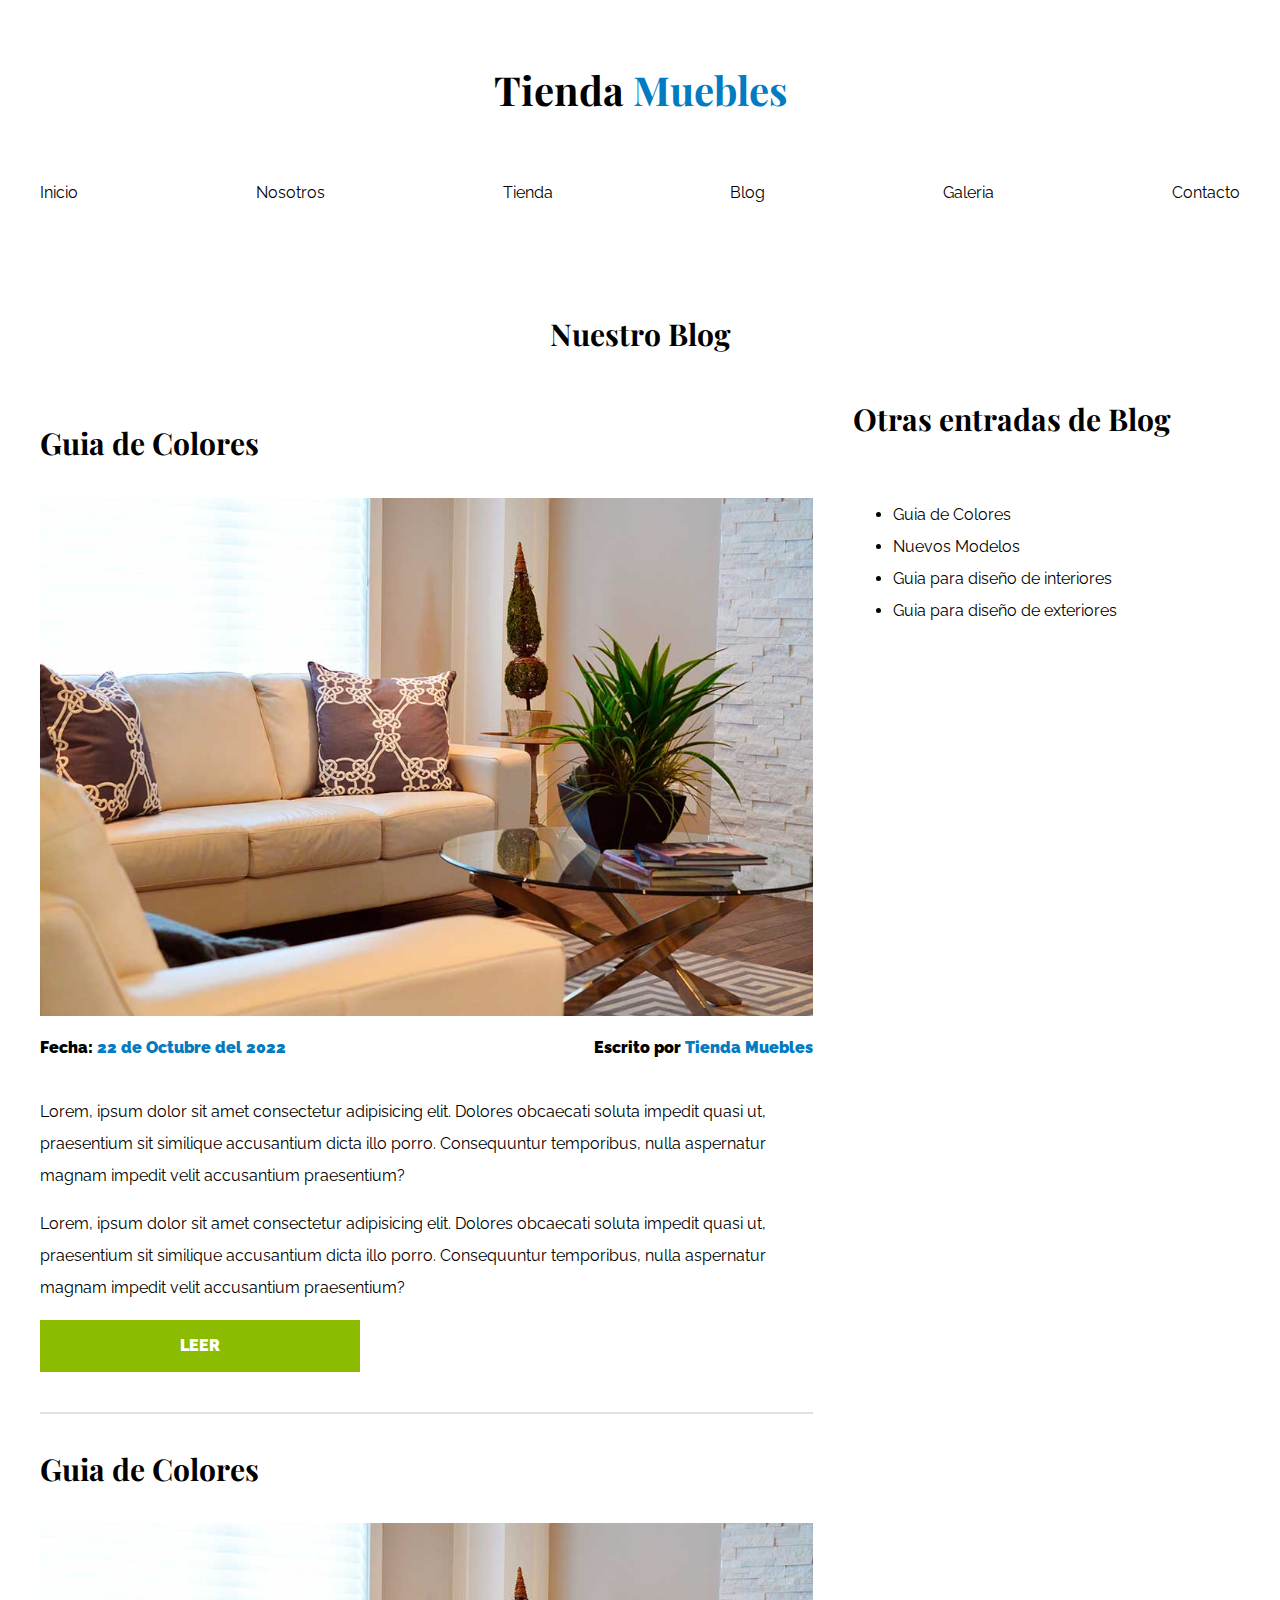
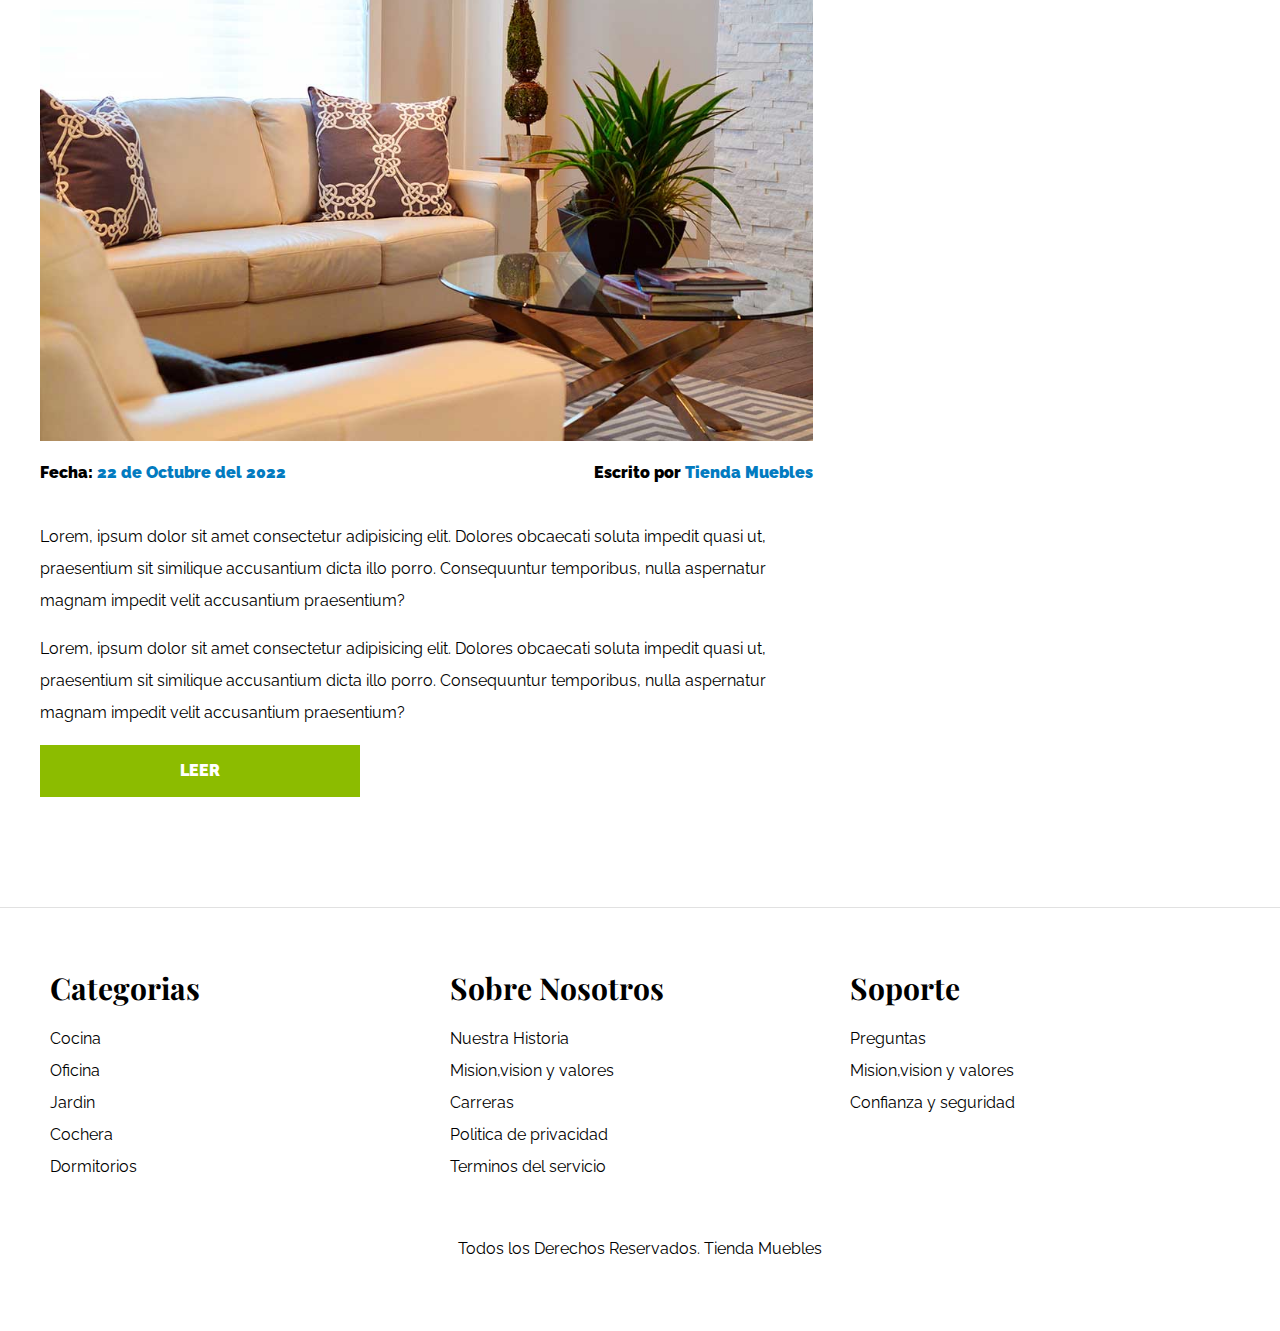
<file: Ecommerce/blog.html>
<!DOCTYPE html>
<html lang="en">
<head>
    <meta charset="UTF-8">
    <meta http-equiv="X-UA-Compatible" content="IE=edge">
    <meta name="viewport" content="width=device-width, initial-scale=1.0">
    <title>Ecommerce - Blog</title>
    <link rel="stylesheet" href="normalize.css">
    <link rel="preconnect" href="https://fonts.googleapis.com">
    <link rel="preconnect" href="https://fonts.gstatic.com" crossorigin>
    <link href="https://fonts.googleapis.com/css2?family=Playfair+Display:wght@700&family=Raleway:wght@400;700;900&display=swap" rel="stylesheet">
    <link href="https://fonts.googleapis.com/css2?family=Raleway:wght@400;700;900&display=swap" rel="stylesheet">
    <link rel="stylesheet" href="estilos.css">
</head>
<body>

    <header>
        <h1 class="nombre-sitio">Tienda <span>Muebles</span></h1>
    </header>
    <div class="contenedor-navegacion">
        <nav class="navegacion-principal contenedor">
            <a href="index.html">Inicio</a>
            <a href="nosotros.html">Nosotros</a>
            <a href="tienda.html">Tienda</a>
            <a href="blog.html">Blog</a>
            <a href="galeria.html">Galeria</a>
            <a href="contacto.html">Contacto</a>
            </nav>
    </div>


<main class="contenido-principal contenedor">
    <h2 class="text-center">Nuestro Blog</h2>

    <section class="contenedor-blog">
        <div class="blog">
            <article class="entrada">
                <header>
                    <h2>Guia de Colores</h2>
                </header>

                <div class="imagen">
                    <img src="img/nosotros.jpg" alt="Imagen Blog">
                </div>

                <div class="entrada-meta">
                    <p>Fecha: <span>22 de Octubre del 2022</span></p>
                    <p>Escrito por <span>Tienda Muebles</span></p>
                </div>

                <div class="entrada-blog">
                    <p>
                        Lorem, ipsum dolor sit amet 
                        consectetur adipisicing elit. Dolores obcaecati soluta impedit quasi ut, praesentium 
                        sit similique accusantium dicta illo porro. Consequuntur temporibus, 
                        nulla aspernatur magnam impedit velit accusantium praesentium?
                    </p>

                    <p>
                        Lorem, ipsum dolor sit amet 
                        consectetur adipisicing elit. Dolores obcaecati soluta impedit quasi ut, praesentium 
                        sit similique accusantium dicta illo porro. Consequuntur temporibus, 
                        nulla aspernatur magnam impedit velit accusantium praesentium?
                    </p>
                </div>

                <a href="entrada.html" class="btn max-width-30">Leer</a>
            </article>

            <article class="entrada">
                <header>
                    <h2>Guia de Colores</h2>
                </header>

                <div class="imagen">
                    <img src="img/nosotros.jpg" alt="Imagen Blog">
                </div>

                <div class="entrada-meta">
                    <p>Fecha: <span>22 de Octubre del 2022</span></p>
                    <p>Escrito por <span>Tienda Muebles</span></p>
                </div>

                <div class="entrada-blog">
                    <p>
                        Lorem, ipsum dolor sit amet 
                        consectetur adipisicing elit. Dolores obcaecati soluta impedit quasi ut, praesentium 
                        sit similique accusantium dicta illo porro. Consequuntur temporibus, 
                        nulla aspernatur magnam impedit velit accusantium praesentium?
                    </p>

                    <p>
                        Lorem, ipsum dolor sit amet 
                        consectetur adipisicing elit. Dolores obcaecati soluta impedit quasi ut, praesentium 
                        sit similique accusantium dicta illo porro. Consequuntur temporibus, 
                        nulla aspernatur magnam impedit velit accusantium praesentium?
                    </p>
                </div>

                <a href="entrada.html" class="btn max-width-30">Leer</a>

            </article>

        </div>
    

    <aside>
        <h3>Otras entradas de Blog</h3>

        <ul>
            <li>
                <a href="entrada.html">Guia de Colores</a>
            </li>
            <li>
                <a href="entrada.html">Nuevos Modelos</a>
            </li>
            <li>
                <a href="entrada.html">Guia para diseño de interiores</a>
            </li>
            <li>
                <a href="entrada.html">Guia para diseño de exteriores</a>
            </li>
        </ul>
    </aside>

</section>
</main>

    <!---->
        <footer class="site-footer">
                <div class="grid-footer contenedor">
                <div>
                    <h3>Categorias</h3>

                    <nav class="footer-menu">
                        <a href="#">Cocina</a>
                        <a href="#">Oficina</a>
                        <a href="#">Jardin</a>
                        <a href="#">Cochera</a>
                        <a href="#">Dormitorios</a>
                    </nav>
                </div>
                <div>
                    <h3>Sobre Nosotros</h3>

                    <nav class="footer-menu">
                        <a href="#">Nuestra Historia</a>
                        <a href="#">Mision,vision y valores</a>
                        <a href="#">Carreras</a>
                        <a href="#">Politica de privacidad</a>
                        <a href="#">Terminos del servicio</a>
                    </nav>
                </div>
                <div>
                    <h3>Soporte</h3>

                    <nav class="footer-menu">
                        <a href="#">Preguntas </a>
                        <a href="#">Mision,vision y valores</a>
                        <a href="#">Confianza y seguridad</a>
                    </nav>
                </div>
            </div>
            <p class="copyright">Todos los Derechos Reservados. Tienda Muebles</p>
        </footer>
    
</body>
</html>
</file>
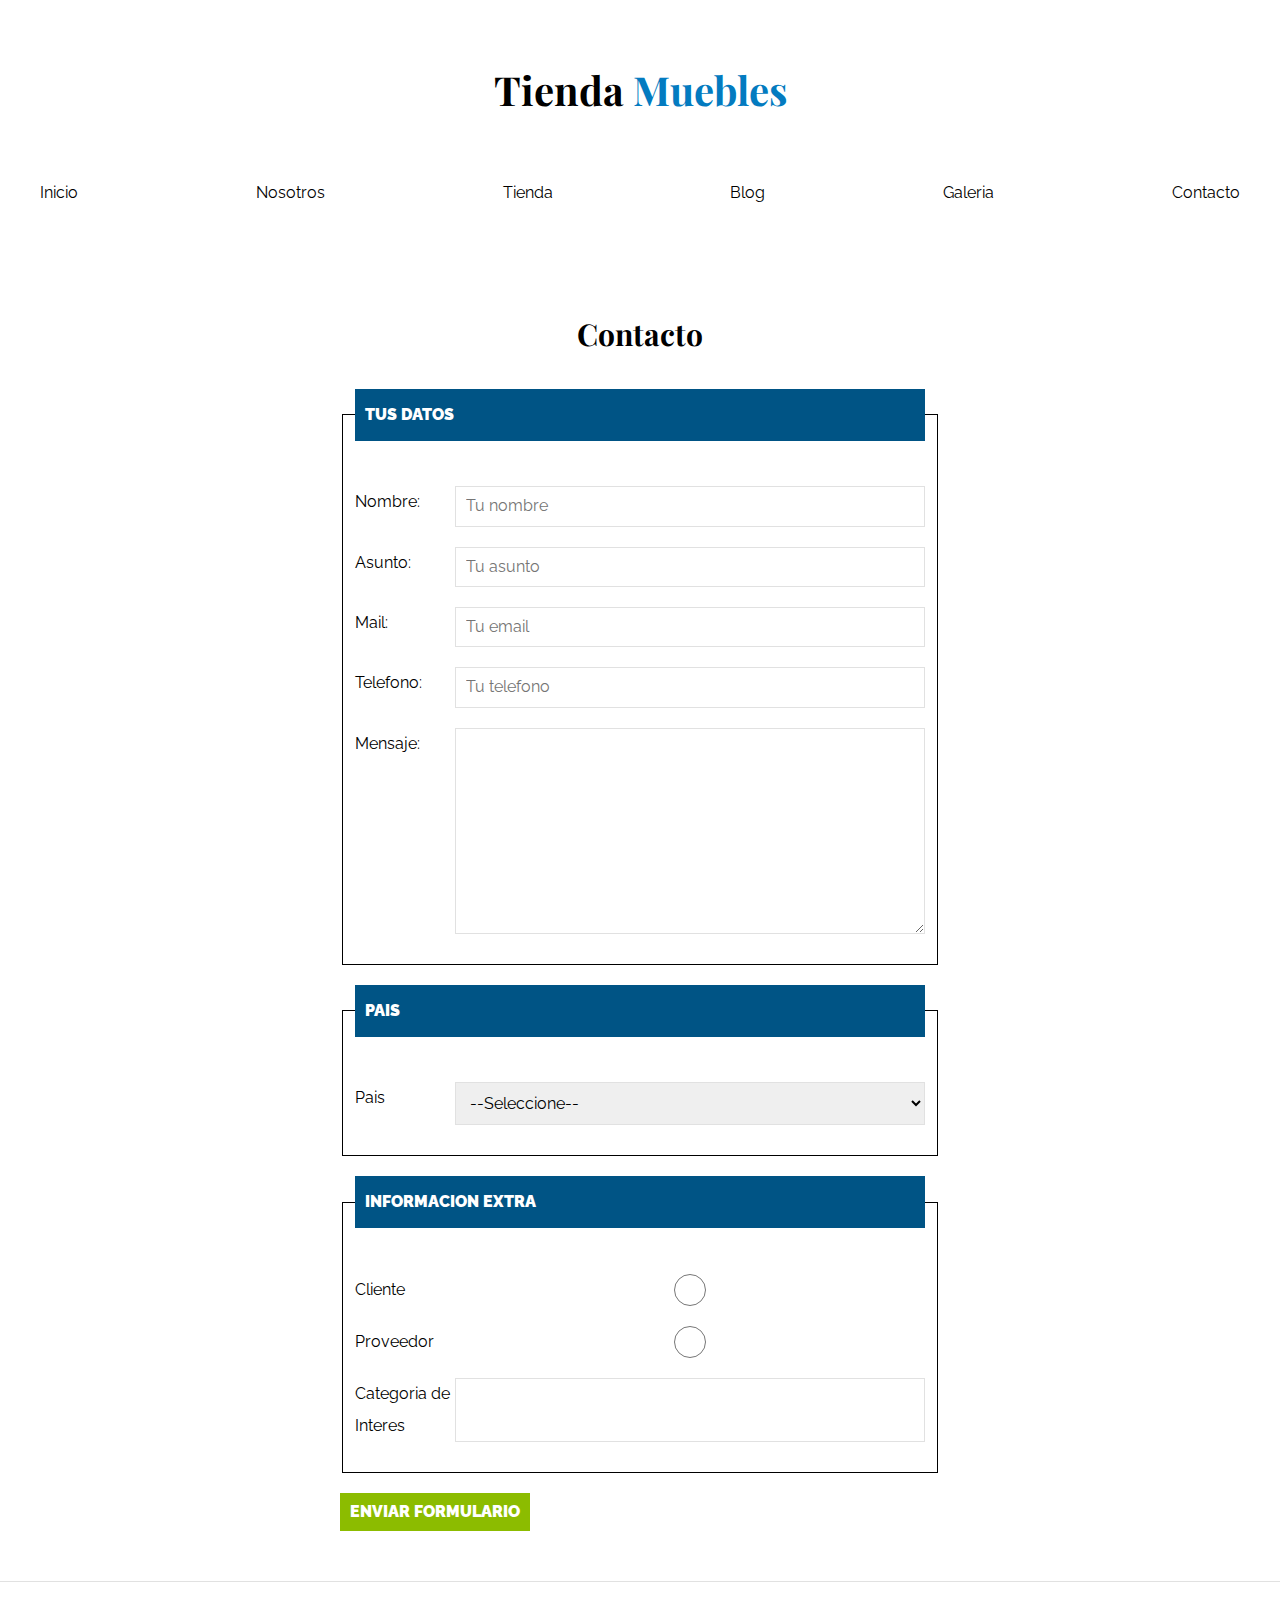
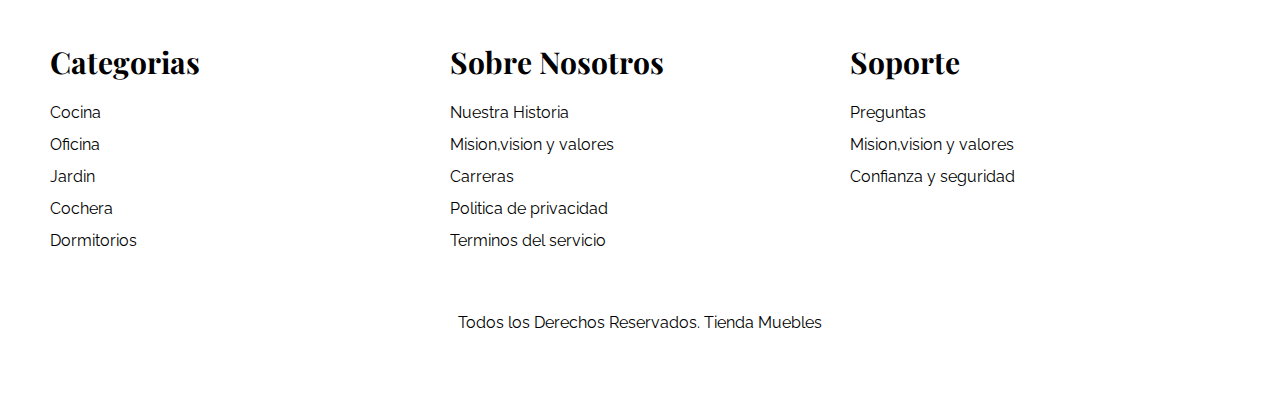
<file: Ecommerce/contacto.html>
<!DOCTYPE html>
<html lang="en">
<head>
    <meta charset="UTF-8">
    <meta http-equiv="X-UA-Compatible" content="IE=edge">
    <meta name="viewport" content="width=device-width, initial-scale=1.0">
    <title>Ecommerce - Contacto</title>
    <link rel="stylesheet" href="normalize.css">
    <link rel="preconnect" href="https://fonts.googleapis.com">
    <link rel="preconnect" href="https://fonts.gstatic.com" crossorigin>
    <link href="https://fonts.googleapis.com/css2?family=Playfair+Display:wght@700&family=Raleway:wght@400;700;900&display=swap" rel="stylesheet">
    <link href="https://fonts.googleapis.com/css2?family=Raleway:wght@400;700;900&display=swap" rel="stylesheet">
    <link rel="stylesheet" href="estilos.css">
</head>
<body>

    <header>
        <h1 class="nombre-sitio">Tienda <span>Muebles</span></h1>
    </header>
    <div class="contenedor-navegacion">
        <nav class="navegacion-principal contenedor">
            <a href="index.html">Inicio</a>
            <a href="nosotros.html">Nosotros</a>
            <a href="tienda.html">Tienda</a>
            <a href="blog.html">Blog</a>
            <a href="galeria.html">Galeria</a>
            <a href="contacto.html">Contacto</a>
            </nav>
    </div>


<main class="contenido-principal contenedor">
    <h2 class="text-center">Contacto</h2>

    <form action="" class="formulario">

        <fieldset>
            <legend>Tus datos</legend>

                <div class="campo">
                    <label for="nombre">Nombre:</label>
                    <input  class="input"value=""  id="nombre" type="text" placeholder="Tu nombre" required/>
                </div>

                <div class="campo">
                    <label for="asunto">Asunto:</label>
                    <input class="input" id="asunto" type="text" placeholder="Tu asunto"/>
                </div>

                <div class="campo">
                    <label for="mail">Mail:</label>
                    <input  class="input" id="mail" type="email" placeholder="Tu email"/>
                </div>

                <div class="campo">
                    <label for="tel">Telefono:</label>
                    <input class="input" id="tel" type="tel" placeholder="Tu telefono"/>
                </div>

                <div class="campo">
                    <label for="mensaje">Mensaje:</label>
                   <textarea  class="input" name="" id="mensaje" cols="50" rows="10"></textarea>
                </div>
        </fieldset>

        <fieldset>
            <legend>Pais</legend>

            <div class="campo">
                <label for="pais">Pais</label>  

                <select class="input" name="" id="pais">
                    <option value="">--Seleccione--</option>
                    <option value="arg">Argentina</option>
                    <option value="cl">Chile</option>
                    <option value="pr">Peru</option>
                </select>
            </div>
        </fieldset>

        <fieldset>
            <legend>Informacion Extra</legend>
            
            <div class="campo">
                <label for="cliente">Cliente</label>
                <input  class="input" type="radio" id="cliente" name="tipo" value="cliente">
            </div>

            <div class="campo">
                <label for="proveedor">Proveedor</label>
                <input class="input" type="radio" id="proveedor" name="tipo" value="proveedor">
            </div>

            <div class="campo">
                <label for="categoria">Categoria de Interes</label>
                <input class="input"  list="categorias" name="categorias">
                <datalist  id="categorias">
                   <option value="cocina">
                   <option value="exterior">
                   <option value="oficina">
                </datalist>
            </div>
        </fieldset>
        <input  class="input btn"type="submit" value="Enviar Formulario">
    </form>
</main>

    <!---->
        <footer class="site-footer">
                <div class="grid-footer contenedor">
                <div>
                    <h3>Categorias</h3>

                    <nav class="footer-menu">
                        <a href="#">Cocina</a>
                        <a href="#">Oficina</a>
                        <a href="#">Jardin</a>
                        <a href="#">Cochera</a>
                        <a href="#">Dormitorios</a>
                    </nav>
                </div>
                <div>
                    <h3>Sobre Nosotros</h3>

                    <nav class="footer-menu">
                        <a href="#">Nuestra Historia</a>
                        <a href="#">Mision,vision y valores</a>
                        <a href="#">Carreras</a>
                        <a href="#">Politica de privacidad</a>
                        <a href="#">Terminos del servicio</a>
                    </nav>
                </div>
                <div>
                    <h3>Soporte</h3>

                    <nav class="footer-menu">
                        <a href="#">Preguntas </a>
                        <a href="#">Mision,vision y valores</a>
                        <a href="#">Confianza y seguridad</a>
                    </nav>
                </div>
            </div>
            <p class="copyright">Todos los Derechos Reservados. Tienda Muebles</p>
        </footer>
    
</body>
</html>
</file>
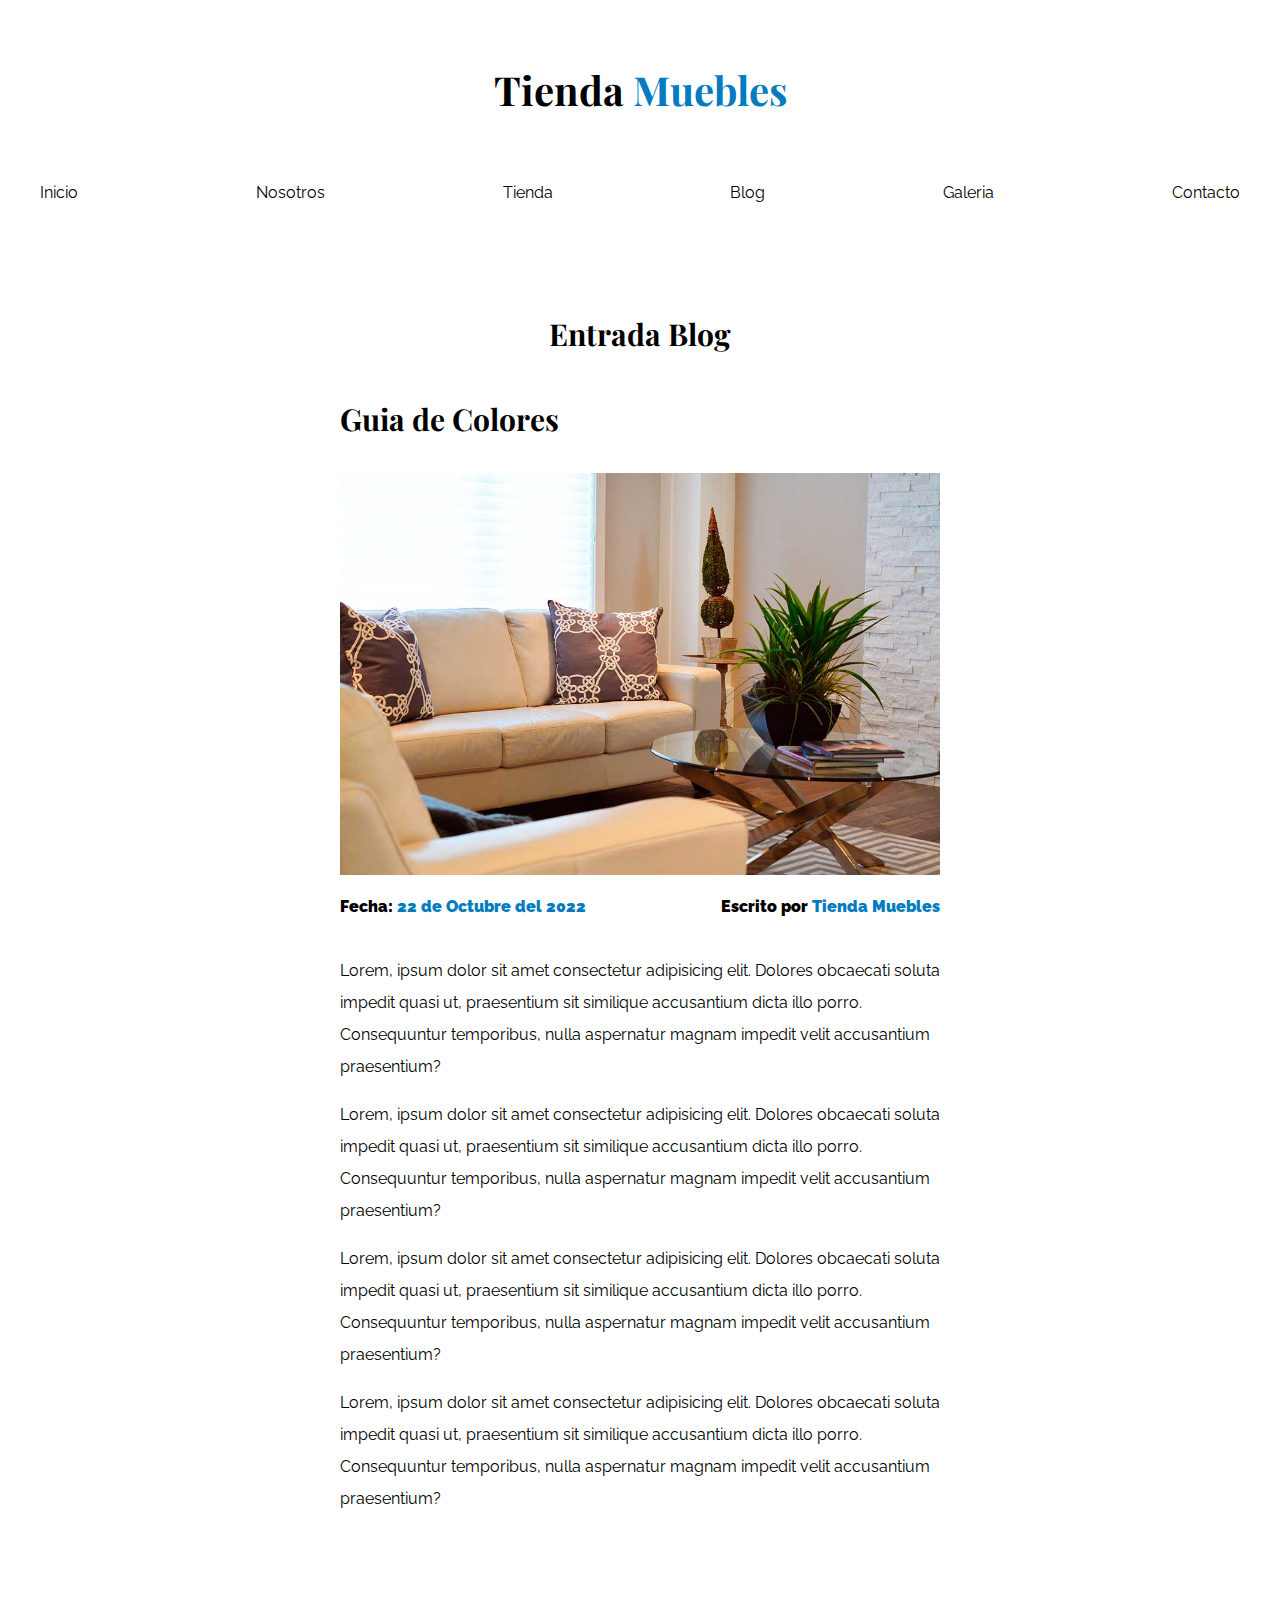
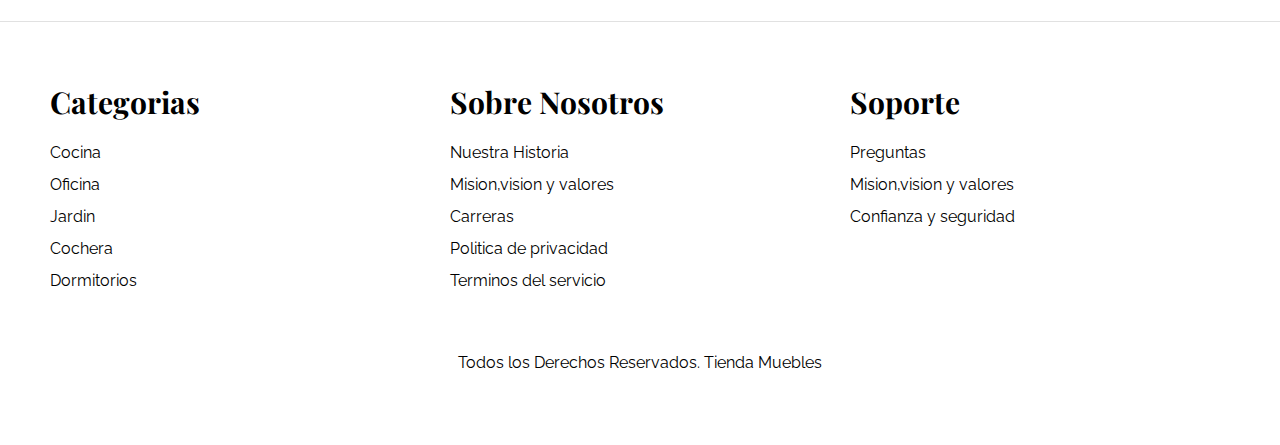
<file: Ecommerce/entrada.html>
<!DOCTYPE html>
<html lang="en">
<head>
    <meta charset="UTF-8">
    <meta http-equiv="X-UA-Compatible" content="IE=edge">
    <meta name="viewport" content="width=device-width, initial-scale=1.0">
    <title>Ecommerce - Entrada Blog</title>
    <link rel="stylesheet" href="normalize.css">
    <link rel="preconnect" href="https://fonts.googleapis.com">
    <link rel="preconnect" href="https://fonts.gstatic.com" crossorigin>
    <link href="https://fonts.googleapis.com/css2?family=Playfair+Display:wght@700&family=Raleway:wght@400;700;900&display=swap" rel="stylesheet">
    <link href="https://fonts.googleapis.com/css2?family=Raleway:wght@400;700;900&display=swap" rel="stylesheet">
    <link rel="stylesheet" href="estilos.css">
</head>
<body>

    <header>
        <h1 class="nombre-sitio">Tienda <span>Muebles</span></h1>
    </header>
    <div class="contenedor-navegacion">
        <nav class="navegacion-principal contenedor">
            <a href="index.html">Inicio</a>
            <a href="nosotros.html">Nosotros</a>
            <a href="tienda.html">Tienda</a>
            <a href="blog.html">Blog</a>
            <a href="galeria.html">Galeria</a>
            <a href="contacto.html">Contacto</a>
            </nav>
    </div>


<main class="contenido-principal contenedor">
    <h2 class="text-center">Entrada Blog</h2>

            <article class="entrada contenido-entrada-blog">
                <header>
                    <h2>Guia de Colores</h2>
                </header>

                <div class="imagen">
                    <img src="img/nosotros.jpg" alt="Imagen Blog">
                </div>

                <div class="entrada-meta">
                    <p>Fecha: <span>22 de Octubre del 2022</span></p>
                    <p>Escrito por <span>Tienda Muebles</span></p>
                </div>

                <div class="entrada-blog">
                    <p>
                        Lorem, ipsum dolor sit amet 
                        consectetur adipisicing elit. Dolores obcaecati soluta impedit quasi ut, praesentium 
                        sit similique accusantium dicta illo porro. Consequuntur temporibus, 
                        nulla aspernatur magnam impedit velit accusantium praesentium?
                    </p>

                    <p>
                        Lorem, ipsum dolor sit amet 
                        consectetur adipisicing elit. Dolores obcaecati soluta impedit quasi ut, praesentium 
                        sit similique accusantium dicta illo porro. Consequuntur temporibus, 
                        nulla aspernatur magnam impedit velit accusantium praesentium?
                    </p>

                    <p>
                        Lorem, ipsum dolor sit amet 
                        consectetur adipisicing elit. Dolores obcaecati soluta impedit quasi ut, praesentium 
                        sit similique accusantium dicta illo porro. Consequuntur temporibus, 
                        nulla aspernatur magnam impedit velit accusantium praesentium?
                    </p>

                    <p>
                        Lorem, ipsum dolor sit amet 
                        consectetur adipisicing elit. Dolores obcaecati soluta impedit quasi ut, praesentium 
                        sit similique accusantium dicta illo porro. Consequuntur temporibus, 
                        nulla aspernatur magnam impedit velit accusantium praesentium?
                    </p>
                </div>

            </article>
</main>

    <!---->
        <footer class="site-footer">
                <div class="grid-footer contenedor">
                <div>
                    <h3>Categorias</h3>

                    <nav class="footer-menu">
                        <a href="#">Cocina</a>
                        <a href="#">Oficina</a>
                        <a href="#">Jardin</a>
                        <a href="#">Cochera</a>
                        <a href="#">Dormitorios</a>
                    </nav>
                </div>
                <div>
                    <h3>Sobre Nosotros</h3>

                    <nav class="footer-menu">
                        <a href="#">Nuestra Historia</a>
                        <a href="#">Mision,vision y valores</a>
                        <a href="#">Carreras</a>
                        <a href="#">Politica de privacidad</a>
                        <a href="#">Terminos del servicio</a>
                    </nav>
                </div>
                <div>
                    <h3>Soporte</h3>

                    <nav class="footer-menu">
                        <a href="#">Preguntas </a>
                        <a href="#">Mision,vision y valores</a>
                        <a href="#">Confianza y seguridad</a>
                    </nav>
                </div>
            </div>
            <p class="copyright">Todos los Derechos Reservados. Tienda Muebles</p>
        </footer>
    
</body>
</html>
</file>
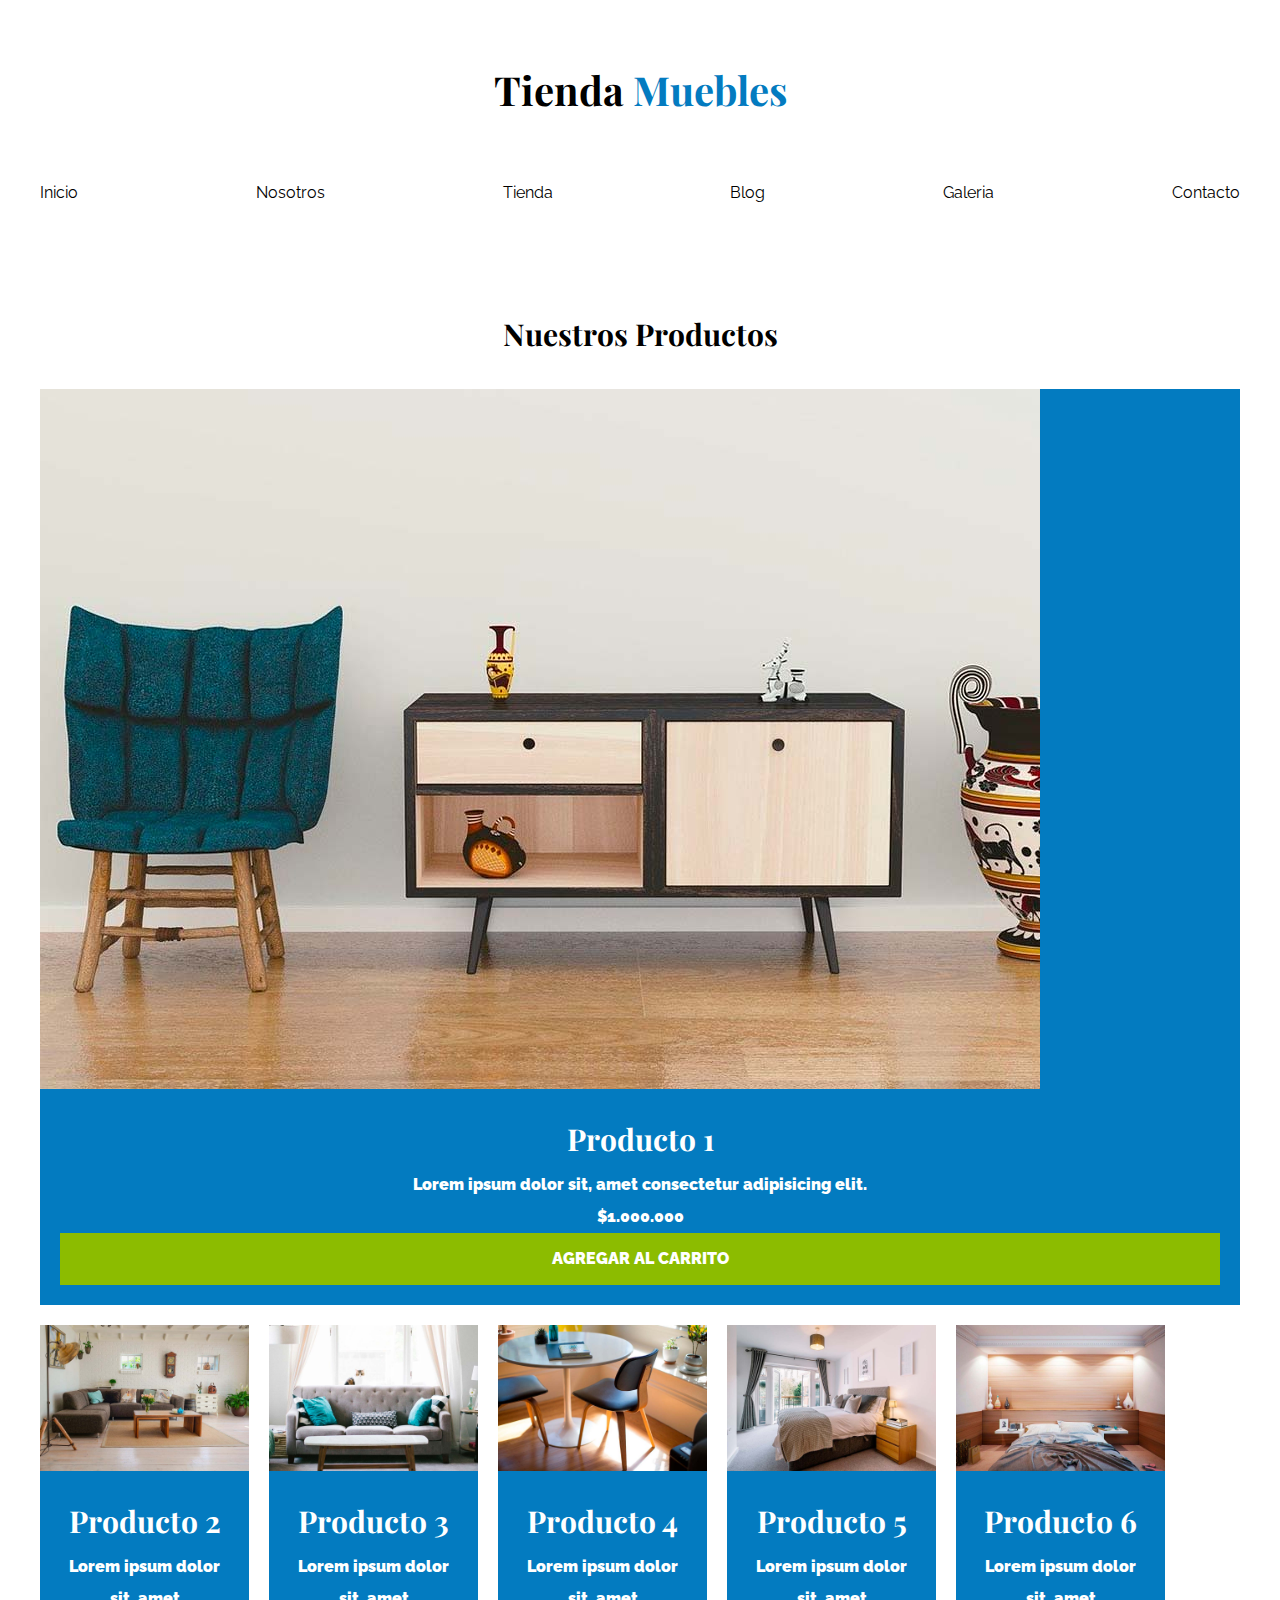
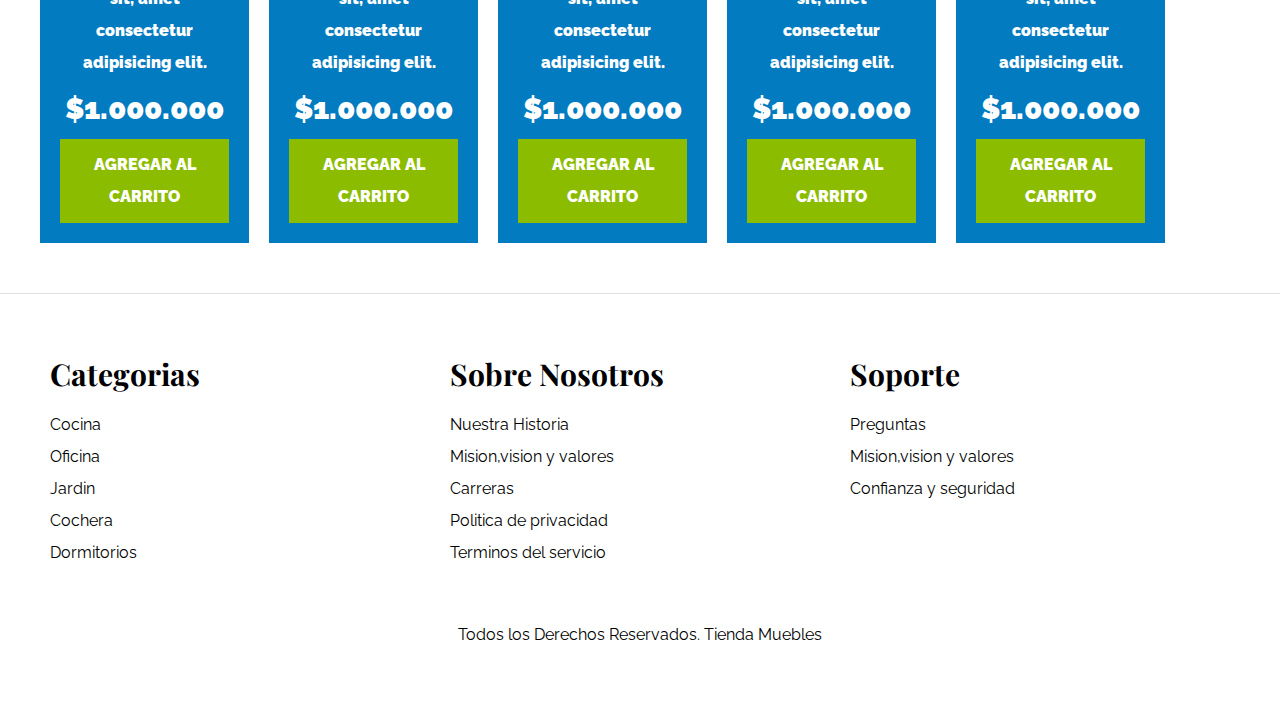
<file: Ecommerce/tienda.html>
<!DOCTYPE html>
<html lang="en">
<head>
    <meta charset="UTF-8">
    <meta http-equiv="X-UA-Compatible" content="IE=edge">
    <meta name="viewport" content="width=device-width, initial-scale=1.0">
    <title>Ecommerce - Tienda</title>
    <link rel="stylesheet" href="normalize.css">
    <link rel="preconnect" href="https://fonts.googleapis.com">
    <link rel="preconnect" href="https://fonts.gstatic.com" crossorigin>
    <link href="https://fonts.googleapis.com/css2?family=Playfair+Display:wght@700&family=Raleway:wght@400;700;900&display=swap" rel="stylesheet">
    <link href="https://fonts.googleapis.com/css2?family=Raleway:wght@400;700;900&display=swap" rel="stylesheet">
    <link rel="stylesheet" href="estilos.css">
</head>
<body>

    <header>
        <h1 class="nombre-sitio">Tienda <span>Muebles</span></h1>
    </header>
    <div class="contenedor-navegacion">
        <nav class="navegacion-principal contenedor">
            <a href="index.html">Inicio</a>
            <a href="nosotros.html">Nosotros</a>
            <a href="tienda.html">Tienda</a>
            <a href="blog.html">Blog</a>
            <a href="galeria.html">Galeria</a>
            <a href="contacto.html">Contacto</a>
            </nav>
    </div>

    <main class="contenido-principal contenedor">
            <h2 class="text-center">Nuestros Productos</h2>
        
        <div class="listado-productos">
            
            <div class="producto">
            <img src="img/producto1.jpg" alt="Imagen Producto">
            <div class="texto-producto">
            <h3>Producto 1</h3>
            <p>
                Lorem ipsum dolor sit, amet consectetur adipisicing elit.
            </p>
            <p>$1.000.000</p>
            <a class="btn" href="#">Agregar al carrito</a>
        </div>
        </div>
        
        
        <div>
        
            <div class="producto">
            <img src="img/producto2.jpg" alt="Imagen Producto">
            <div  class="texto-producto">
            <h3>Producto 2</h3>
            <p>
                Lorem ipsum dolor sit, amet consectetur adipisicing elit.
            </p>
            <p class="precio">$1.000.000</p>
            <a class="btn" href="#">Agregar al carrito</a>
        </div>
        </div>
        </div>
        
        <div>
            <div class="producto">
            <img src="img/producto3.jpg" alt="Imagen Producto">
            <div  class="texto-producto">
            <h3>Producto 3</h3>
            <p>
                Lorem ipsum dolor sit, amet consectetur adipisicing elit.
            </p>
            <p class="precio">$1.000.000</p>
            <a class="btn" href="#">Agregar al carrito</a>
        </div>
        </div>
        </div>
        
        <div>
            <div class="producto">
            <img src="img/producto4.jpg" alt="Imagen Producto">
            <div class="texto-producto">
            <h3>Producto 4</h3>
            <p>
                Lorem ipsum dolor sit, amet consectetur adipisicing elit.
            </p>
            <p class="precio">$1.000.000</p>
            <a class="btn" href="#">Agregar al carrito</a>
        </div>
        </div>
        </div>
        
        <div>
            <div class="producto">
            <img src="img/producto5.jpg" alt="Imagen Producto">
        <div class="texto-producto"> 
            <h3>Producto 5</h3>
            <p>
                Lorem ipsum dolor sit, amet consectetur adipisicing elit.
            </p>
            <p class="precio">$1.000.000</p>
            <a class="btn" href="#">Agregar al carrito</a>
        </div>
        </div>
        </div>
        
        <div>
            <div class="producto">
            <img src="img/producto6.jpg" alt="Imagen Producto">
            <div class="texto-producto">
            <h3>Producto 6</h3>
            <p>
                Lorem ipsum dolor sit, amet consectetur adipisicing elit.
            </p>
            <p class="precio">$1.000.000</p>
            <a class="btn" href="#">Agregar al carrito</a>
        </div>
        </div>
        </div>
        </div>
    </main>
    
    <!---->
        <footer class="site-footer">
                <div class="grid-footer contenedor">
                <div>
                    <h3>Categorias</h3>

                    <nav class="footer-menu">
                        <a href="#">Cocina</a>
                        <a href="#">Oficina</a>
                        <a href="#">Jardin</a>
                        <a href="#">Cochera</a>
                        <a href="#">Dormitorios</a>
                    </nav>
                </div>
                <div>
                    <h3>Sobre Nosotros</h3>

                    <nav class="footer-menu">
                        <a href="#">Nuestra Historia</a>
                        <a href="#">Mision,vision y valores</a>
                        <a href="#">Carreras</a>
                        <a href="#">Politica de privacidad</a>
                        <a href="#">Terminos del servicio</a>
                    </nav>
                </div>
                <div>
                    <h3>Soporte</h3>

                    <nav class="footer-menu">
                        <a href="#">Preguntas </a>
                        <a href="#">Mision,vision y valores</a>
                        <a href="#">Confianza y seguridad</a>
                    </nav>
                </div>
            </div>
            <p class="copyright">Todos los Derechos Reservados. Tienda Muebles</p>
        </footer>
    
</body>
</html>
</file>
<file: Ecommerce/estilos.css>
h1{
    color: #000;
    font-family: 'Playfair Display', serif;
}
h1,h2,h3{
    font-family: 'Playfair Display', serif;
}
html{
    font-size: 62.5%; /* 1 rem = 10px */
}
span{
    color: #037bc0;
}
header{
    font-size: 2.5rem;
}
h3{
    font-size: 3rem;
}
a{
    text-decoration: none;
    color: #000;
}
img{
    max-width: 100%;
    display: block;
}
body{
    font-family: 'Raleway','sans-serif';
    font-size: 1.6rem;
    line-height: 2;
}
h1{
    font-size: 5rem;
}
h2{
    font-size: 3rem;
}
h3{
    margin: 0 0 5rem 0;
}
.max-width-30{
    max-width: 30rem;
}
.text-center{
    text-align: center;
}
.contenedor{
    max-width: 120rem;
    margin-top: 0;
    margin-right: auto;
    margin-bottom: 0;
    margin-left: auto;
}
.contenedor-navegacion{
    border-color: #e1e1e1;
    border-top-style: solid;
    border-width: 1px;
    border-top: .1rem;
}
.navegacion-principal{
    padding: 2rem 0 ;
    display: flex;
    flex-direction: row;
    justify-content: space-between;
}
.nombre-sitio{
    margin-top: 5rem;
    text-align: center;
    font-size: 4rem;
}
.hero{
    background-image: url(/img/principal.jpg);
    height: 55rem;
    background-repeat: no-repeat;
    background-position: center center;
    background-size: cover;
}
.listado-categorias{
    display: grid;
    grid-template-columns: repeat(3,1fr);
    gap: 2rem;
}
.categorias{
    padding-top: 5rem;
}
.categorias h2{
    text-align: center;
}
.categoria a {
    text-align: center;
    display: block;
    padding: 2rem;
    font-size: 2rem;
}
.categoria a:hover{
    background-color: #037bc0;
    color: #fff;
    border-bottom-right-radius: 1rem;
}
.sobre-nosotros{
    background-image: linear-gradient(to right , transparent 50%, #037bc0 50%,#037bc0 100%),url(/img/nosotros.jpg);
    padding: 10rem 0;
    background-position: left center;
    background-repeat: no-repeat;
    background-size: 100%,120rem;
}
.sobre-nosotros-grid{
    display: flex;
    justify-content: flex-end;
    
}
.texto-nosotros{
    flex-basis: 46%;
    color: #fff;
}
.contenido-principal{
padding-top: 5rem;
}
.producto{
    background: #037bc0;
}
.texto-producto{
    text-align: center;
    color: #fff;
    font-weight: 900;
    padding: 2rem;
}
.texto-producto .precio{
    font-size: 3rem;
    font-weight: 900;
}
.texto-producto h3{
    margin: 0;
}
.texto-producto p{
    margin: 0 0.5rem  0;
}
.texto-producto a{
    background-color: #8cbc00;
    display: block;
    color: #fff;
    text-transform: uppercase;
    font-weight: 900;
    padding: 1rem;
    transition: background-color .3s ease-out;
}
.producto img:hover{
transform: scale(0.8);
}
.btn:hover{
    background-color: #769c02;
}
.listado-productos{
    display: grid;
    grid-template-columns: repeat(6,1fr);
    column-gap: 2rem;
    row-gap: 2rem;
}
.producto:nth-child(1){
    grid-column-start: 1;
    grid-column-end: 7;
}
.producto:nth-child(2){
    grid-column-start: 1;
    grid-column-end: 4;
}
.producto:nth-child(3){
    grid-column-start: 4;
    grid-column-end: 7;
}
.producto:nth-child(4){
    grid-column-start: 1;
    grid-column-end: 3;
}
.producto:nth-child(5){
    grid-column-start: 3;
    grid-column-end: 5;
}
.producto:nth-child(6){
    grid-column-start: 5;
    grid-column-end: 7;
}
.site-footer{
    border-top: 1px solid #e1e1e1;
    margin-top: 5rem;
    padding: 5rem;
}
.grid-footer{
    display: flex;
    gap: 2rem;
}
.grid-footer div{
    flex: 1;
}
.footer-menu a{
    display: block;
}
.site-footer h3{
    margin-bottom: 0.5rem;
}
.copyright{
    text-align: center;
    margin-top: 5rem;
}
.contenido-nosotros{
    display: grid;
    grid-template-columns: 1fr 2fr ;
    grid-template-columns: repeat(autofit, minmax(25rem,1fr));
    column-gap: 4rem;
}
.informacion-nosotros{
    display: flex;
    flex-direction: column;
    justify-content: center;
}
.contenedor-blog{
    display: grid;
    grid-template-columns: 2fr 1fr;
    column-gap: 4rem;
}
.entrada{
    border-bottom: 2px solid #e1e1e1;
    padding-bottom: 4rem;
    margin-bottom: 2rem;
}
.entrada:last-of-type{
    border: none;
}
.entrada-meta{
    display: flex;
    justify-content: space-between;
}
.entrada-meta p{
    font-weight: 900;
}
.entrada-meta span{
    color: #037bc0;
}
.btn{
    background-color: #8cbc00;
    display: block;
    color: #fff;
    text-transform: uppercase;
    font-weight: 900;
    padding: 1rem;
    transition: background-color .3s ease-out;
    text-align: center;
    border: none;
}
.btn:hover{
    background-color: #8cbc00;
    cursor: pointer;
}
.contenido-entrada-blog{
    width: 60rem;
    margin: 0 auto;
}
.galeria{
    list-style: none;
    padding: 0;
    margin: 0;
    display: grid;
    grid-template-columns: repeat(3,1fr);
    gap: 2rem;
}
.galeria img{
    height: 40rem;
    width: 40rem;
    object-fit: cover;
}
.formulario{
    max-width: 60rem;
    margin: 0 auto;
}
.formulario fieldset{
    border-color: black;
    border-width: 1px;
    margin-bottom: 2rem;
}
.formulario legend{
    background-color: #005485;
    width: 100%;
    color: #fff;
    text-transform: uppercase;
    font-weight: 900;
    padding: 1rem;
    margin-bottom: 4rem;
}
.campo{
    display: flex;
    margin-bottom: 2rem;
}
.campo label{
    flex-basis: 10rem;
}
.campo .input{
    flex: 1;
    border: 1px solid #e1e1e1;
    padding: 1rem;
}
</file>
